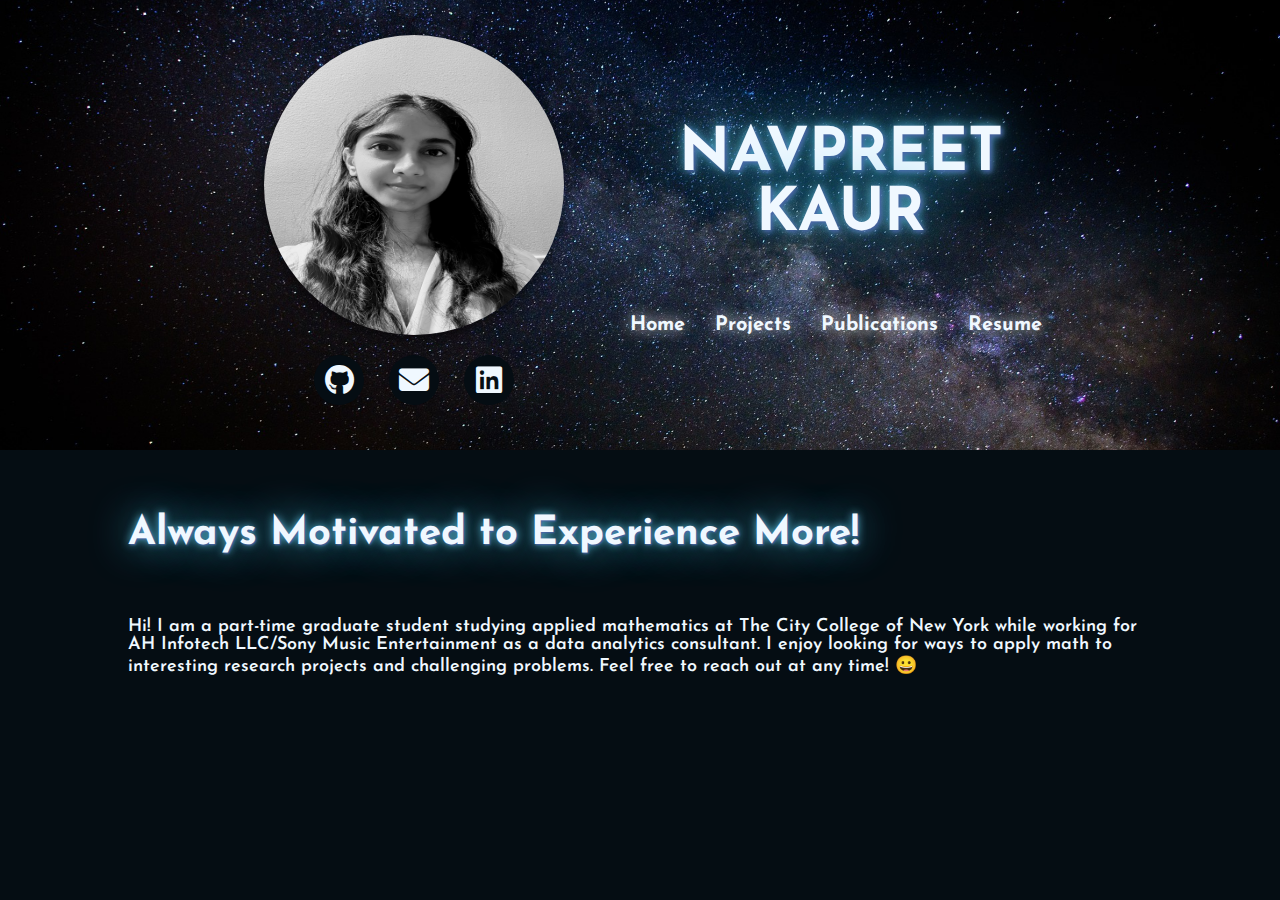
<file: index.html>
<!DOCTYPE html>
<link rel="stylesheet" type="text/css" href="style.css">
<link rel="preconnect" href="https://fonts.googleapis.com">
<link rel="preconnect" href="https://fonts.gstatic.com" crossorigin>
<link href="https://fonts.googleapis.com/css2?family=Josefin+Sans:wght@100&display=swap" rel="stylesheet">
<link rel="stylesheet" href="https://cdnjs.cloudflare.com/ajax/libs/font-awesome/6.5.1/css/all.min.css">
<html>
  <meta charset = "UTF-8">
  <meta name = "viewport" content = "width = device - width, height = device - height, initial - scale = 1.0">
  <script src = "interactive.js"></script>
  <body>
    <div class = "bg">
      <!-- split into right and left sections -->
      <section class="container">
        <!-- left half for pic and media links -->
        <div class="left-half">
          <article>
            <div class = "floatingImage">
              <img src = "Pics/PXL_20240824_044429826.RAW-01.COVER~2.jpg" alt="Nav Picture">
            </div>
            <!-- Social links -->
            <a href="https://github.com/nkaur15" class="fa-brands fa-github"></a>
            <a href="mailto:navkaur1026@gmail.com?subject = Feedback&body = Website Contacted" class="fa-solid fa-envelope"></a>
            <a href="https://www.linkedin.com/in/navpreet-kaur-005a46185/" class="fa-brands fa-linkedin"></a>
          </article>
        </div>
        <!-- right half for title and nav bar -->
        <div class="right-half">
          <article>
            <h1 class = "title">NAVPREET KAUR</h1>
            <div class = "nav">
              <div class = "navheader">
                <ul class = "menu">
                  <a href = "/">Home</a>
                  <a href = "projects.html">Projects</a>
                  <a href = "publications.html">Publications</a>
                  <a href = "resume.html">Resume</a>
                </ul>
              </div>
            </div>
          </article>
        </div>
    </section>
    </div>
     <!-- add about me section here -->
        <h1 class = "header">Always Motivated to Experience More!</h1>
        <!-- adding shooting stars https://codesandbox.io/p/sandbox/css-shooting-stars-animation-w96ut?file=%2Fstyle.css%3A12%2C13 -->
        <p class = "par">
          Hi! I am a part-time graduate student studying applied mathematics at The City College of New York while working for AH Infotech
          LLC/Sony Music Entertainment as a data analytics consultant. 

          I enjoy looking for ways to apply math to interesting research projects and challenging problems. 

          Feel free to reach out at any time! &#128512;
        </p>
    </body>
</html>
</file>
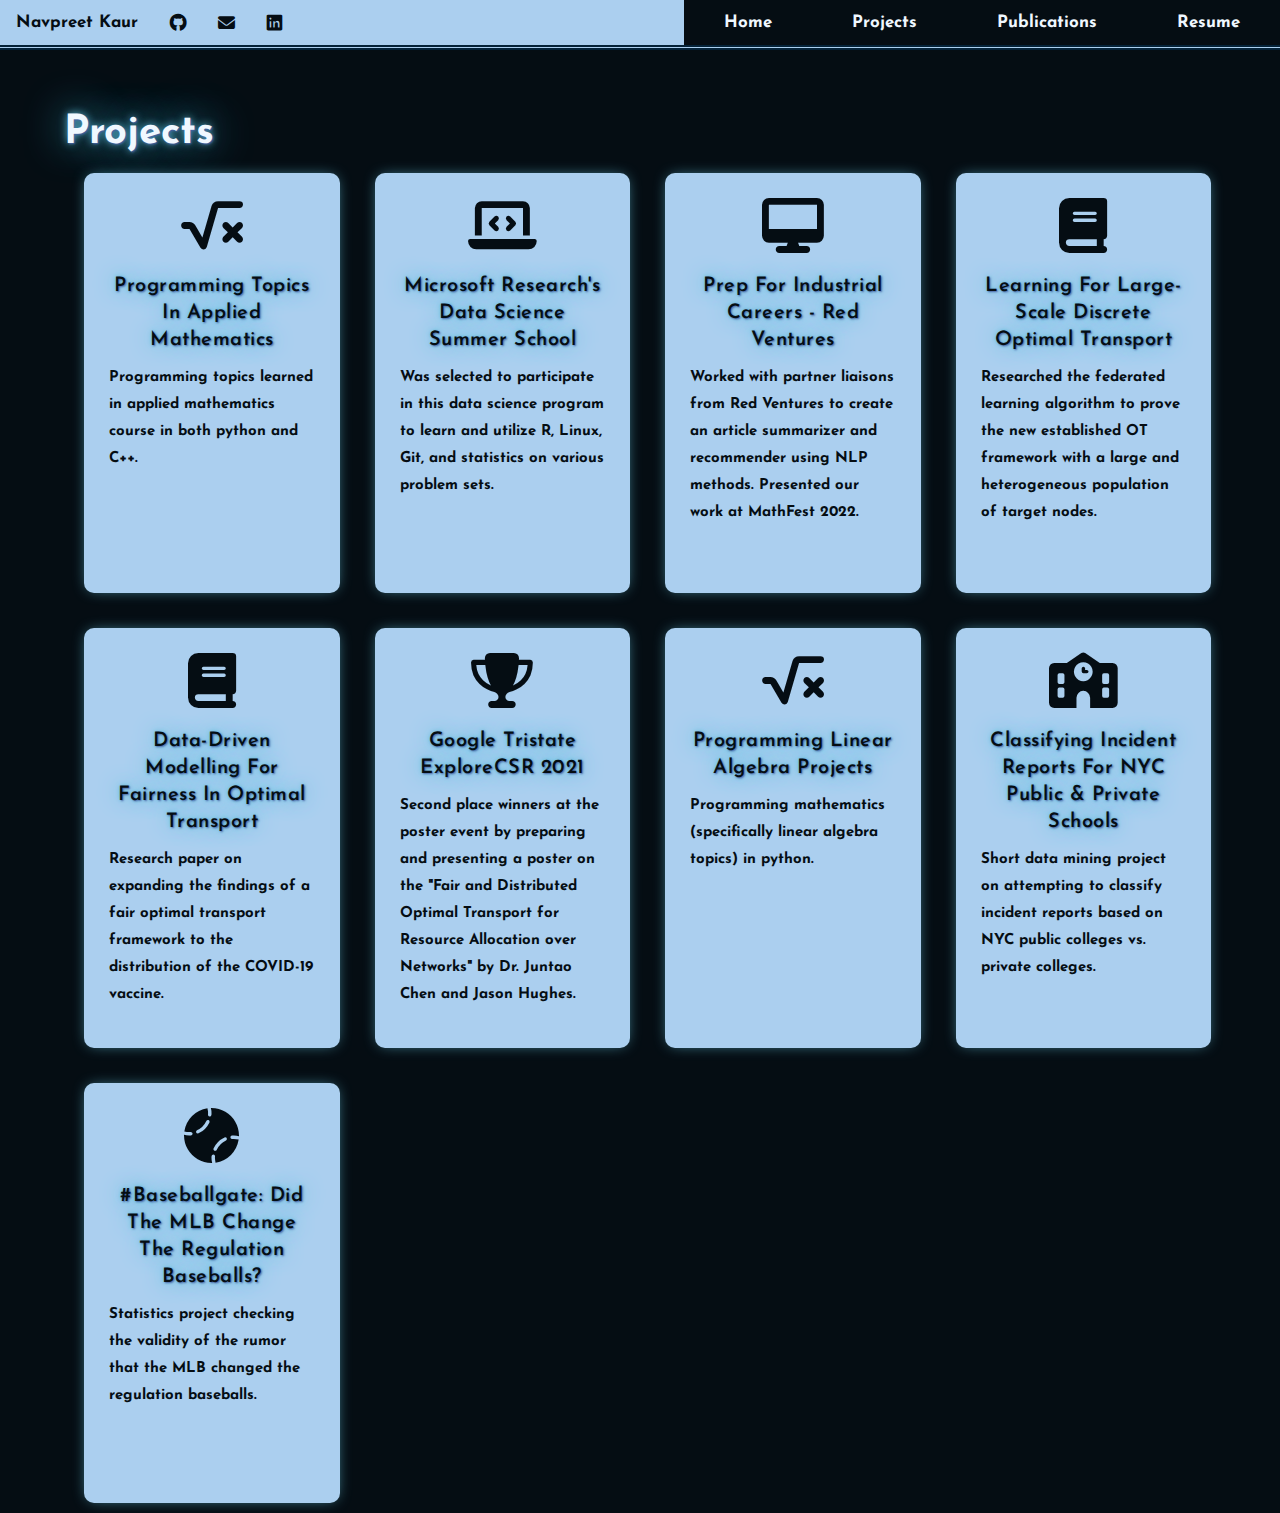
<file: projects.html>
<html lang = "en">
<link rel = "stylesheet" type = "text/css" href = "style2.css">
<link rel="preconnect" href="https://fonts.googleapis.com">
<link rel="preconnect" href="https://fonts.gstatic.com" crossorigin>
<link href="https://fonts.googleapis.com/css2?family=Josefin+Sans:wght@100&display=swap" rel="stylesheet">
<link rel="stylesheet" href="https://cdnjs.cloudflare.com/ajax/libs/font-awesome/6.5.1/css/all.min.css">
<meta charset = "UTF-8">
<meta name = "viewport" content = "width = device - width, height = device - height, initial - scale = 1.0">
<head>
  <div class="nav2">
    <a>Navpreet Kaur</a>
    <a href="https://github.com/nkaur15" class="fa-brands fa-github left"></a>
    <a href="mailto:navkaur1026@gmail.com?subject = Feedback&body = Website Contacted" class="fa fa-envelope left"></a>
    <a href="https://www.linkedin.com/in/navpreet-kaur-005a46185/" class="fa-brands fa-linkedin left"></a>
    <a href = "resume.html" class = "split">Resume</a>
    <a href = "publications.html" class = "split">Publications</a>
    <a href = "projects.html" class = "split">Projects</a>
    <a href = "/" class = "split">Home</a>  
  </div>

  <script src = "interactive.js"></script> 
</head>
<body>
  <div class = "container">
    <div class = "header">Projects</div>
    <div class = "box-container">
      <div class = "serviceContainer">
        <div class = "service-icon">
          <span><i class = "fa-solid fa-square-root-variable"></i></span>
        </div>
        <h3 class = "title">Programming Topics in Applied Mathematics</h3>
        <p class = "description">Programming topics learned in applied mathematics course in both python and C++.</p>
        <a href = "https://github.com/nkaur15/topics_in_applied_math" class = "view-link">View Projects</a>
      </div>
      <div class = "serviceContainer">
        <div class = "service-icon">
          <span><i class = "fa-solid fa-laptop-code"></i></span>
        </div>
        <h3 class = "title">Microsoft Research's Data Science Summer School</h3>
        <p class = "description">Was selected to participate in this data science program to learn and utilize R, Linux, Git, 
          and statistics on various problem sets.</p>
        <a href = "https://github.com/nkaur15/coursework" class = "view-link">View Coursework</a>
        <a href = "https://github.com/nkaur15/covid-nyc-2022-group-4" class = "view-link">View Project</a>
      </div>
      <div class = "serviceContainer">
        <div class = "service-icon">
          <span><i class = "fa fa-desktop"></i></span>
        </div>
        <h3 class = "title">Prep for Industrial Careers - Red Ventures</h3>
        <p class = "description">Worked with partner liaisons from Red Ventures to create an article summarizer and recommender 
          using NLP methods. Presented our work at MathFest 2022.</p>
        <a href = "https://github.com/nkaur15/ArticleSummarizationFordham" class = "view-link">View Project</a>
      </div>
      <div class = "serviceContainer">
        <div class = "service-icon">
          <span><i class = "fa fa-book"></i></span>
        </div>
        <h3 class = "title">Learning for Large-Scale Discrete Optimal Transport</h3>
        <p class = "description">Researched the federated learning algorithm to prove the new established OT framework with a large 
          and heterogeneous population of target nodes.</p>
        <a href = "https://infocom.info/infocom22/day/2/track/Poster" class = "view-link">View Conference</a>
        <a href = "https://ieeexplore.ieee.org/document/9798378" class = "view-link">View Poster</a>
      </div>
      <div class = "serviceContainer">
        <div class = "service-icon">
          <span><i class = "fa fa-book"></i></span>
        </div>
        <h3 class = "title">Data-Driven Modelling for Fairness in Optimal Transport</h3>
        <p class = "description">Research paper on expanding the findings of a fair optimal transport framework to the distribution 
          of the COVID-19 vaccine.</p>
        <a href = "https://ieeexplore.ieee.org/document/9751173" class = "view-link">View Paper</a>
      </div>
      <div class = "serviceContainer">
        <div class = "service-icon">
          <span><i class = "fa-solid fa-trophy"></i></span>
        </div>
        <h3 class = "title">Google Tristate ExploreCSR 2021</h3>
        <p class = "description">Second place winners at the poster event by preparing and presenting a poster on the "Fair and Distributed 
          Optimal Transport for Resource Allocation over Networks" by Dr. Juntao Chen and Jason Hughes.</p>
        <a href = "Project Pages/ExploreCSR_poster.pptx.pdf" class = "view-link">View Poster</a>
      </div>
      <div class = "serviceContainer">
        <div class = "service-icon">
          <span><i class = "fa-solid fa-square-root-variable"></i></span>
        </div>
        <h3 class = "title">Programming Linear Algebra Projects</h3>
        <p class = "description">Programming mathematics (specifically linear algebra topics) in python.</p>
        <a href = "https://github.com/nkaur15/programmingMathProjects" class = "view-link">View Projects</a>
      </div>
      <div class = "serviceContainer">
        <div class = "service-icon">
          <span><i class = "fa fa-solid fa-school"></i></span>
        </div>
        <h3 class = "title">Classifying Incident Reports for NYC Public & Private Schools</h3>
        <p class = "description">Short data mining project on attempting to classify incident reports based on NYC public colleges
          vs. private colleges.</p>
        <a href = "https://github.com/nkaur15/Data-Mining-Project" class = "view-link">View Project</a>
      </div>
      <div class = "serviceContainer">
        <div class = "service-icon">
          <span><i class = "fa fa-solid fa-baseball"></i></span>
        </div>
        <h3 class = "title">#baseballgate: Did the MLB Change the Regulation Baseballs?</h3>
        <p class = "description">Statistics project checking the validity of the rumor that the MLB changed the regulation baseballs.</p>
        <a href = "Project Pages/Baseball Project Paper.pdf" class = "view-link">View Project</a>
      </div>
    </div>
   </div>
</body>
</html>
</file>
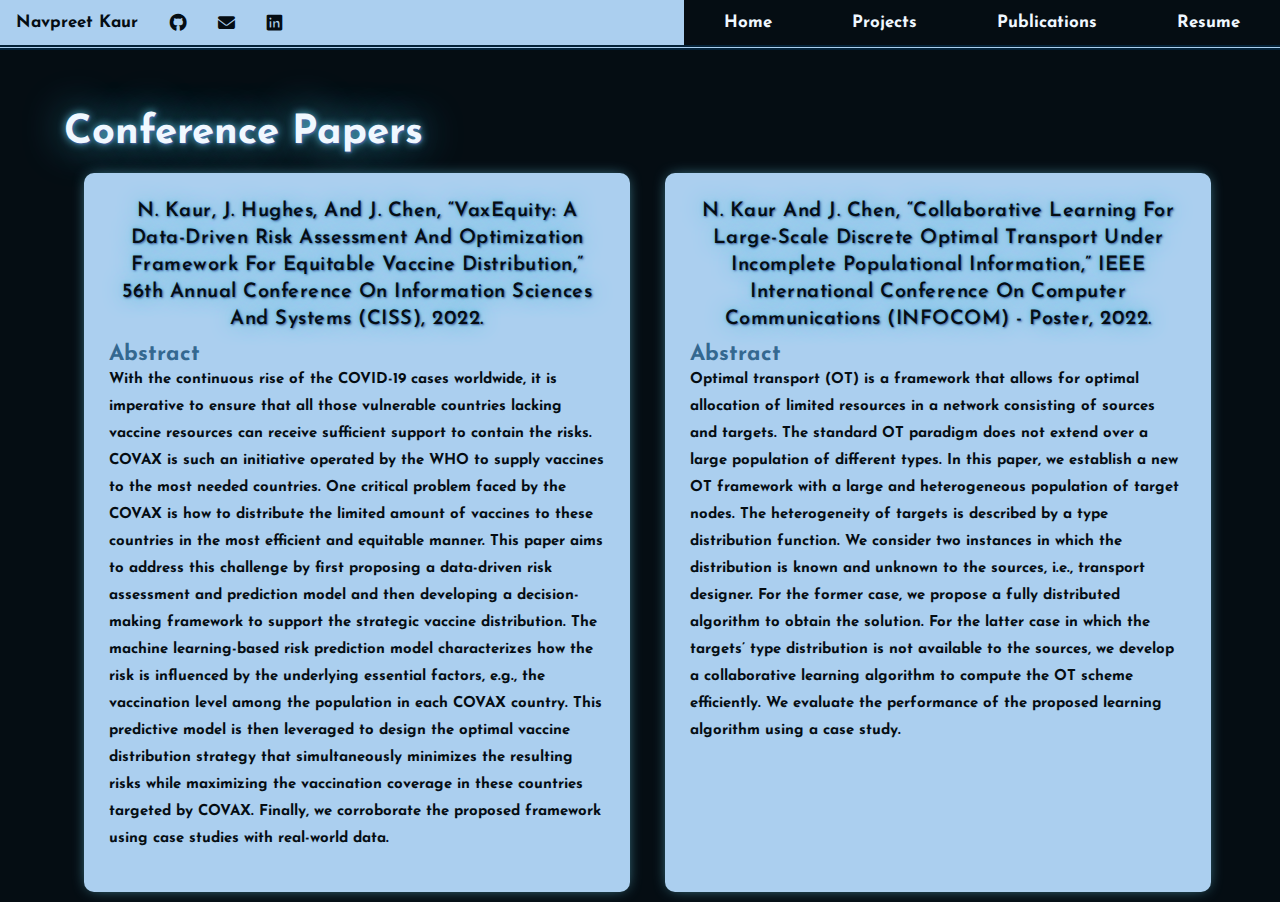
<file: publications.html>
<html lang = "en">
<link rel = "stylesheet" type = "text/css" href = "style2.css">
<link rel="preconnect" href="https://fonts.googleapis.com">
<link rel="preconnect" href="https://fonts.gstatic.com" crossorigin>
<link href="https://fonts.googleapis.com/css2?family=Josefin+Sans:wght@100&display=swap" rel="stylesheet">
<link rel="stylesheet" href="https://cdnjs.cloudflare.com/ajax/libs/font-awesome/6.5.1/css/all.min.css">
<meta charset = "UTF-8">
<meta name = "viewport" content = "width = device - width, height = device - height, initial - scale = 1.0">
<head>
  <div class="nav2">
    <a>Navpreet Kaur</a>
    <a href="https://github.com/nkaur15" class="fa-brands fa-github left"></a>
    <a href="mailto:navkaur1026@gmail.com?subject = Feedback&body = Website Contacted" class="fa fa-envelope left"></a>
    <a href="https://www.linkedin.com/in/navpreet-kaur-005a46185/" class="fa-brands fa-linkedin left"></a>
    <a href = "resume.html" class = "split">Resume</a>
    <a href = "publications.html" class = "split">Publications</a>
    <a href = "projects.html" class = "split">Projects</a>
    <a href = "/" class = "split">Home</a>  
  </div>

  <script src = "interactive.js"></script>
</head> 
<body>
  <div class = "container">
    <div class = "header">Conference Papers</div>
    <div class = "box-container">
      <div class = "serviceContainer">
        <h3 class = "title">N. Kaur, J. Hughes, and J. Chen, “VaxEquity: A Data-Driven Risk Assessment and Optimization Framework for 
          Equitable Vaccine Distribution,” 56th Annual Conference on Information Sciences and Systems (CISS), 2022.</h3>
        <div class = "header2">Abstract</div>
        <p class = "description">With the continuous rise of the COVID-19 cases worldwide, it is imperative to ensure that all those vulnerable
          countries lacking vaccine resources can receive sufficient support to contain the risks. COVAX is such an initiative operated
           by the WHO to supply vaccines to the most needed countries. One critical problem faced by the COVAX is how to distribute the 
           limited amount of vaccines to these countries in the most efficient and equitable manner. This paper aims to address this 
           challenge by first proposing a data-driven risk assessment and prediction model and then developing a decision-making
            framework to support the strategic vaccine distribution. The machine learning-based risk prediction model characterizes how 
            the risk is influenced by the underlying essential factors, e.g., the vaccination level among the population in each COVAX 
            country. This predictive model is then leveraged to design the optimal vaccine distribution strategy that simultaneously 
            minimizes the resulting risks while maximizing the vaccination coverage in these countries targeted by COVAX. Finally, we 
            corroborate the proposed framework using case studies with real-world data.</p>
        <a href = "https://ieeexplore.ieee.org/document/9751173" class = "view-link">Read Paper</a>
      </div>
      <div class = "serviceContainer">
        <h3 class = "title">N. Kaur and J. Chen, “Collaborative Learning for Large-Scale Discrete Optimal Transport under Incomplete 
          Populational Information,” IEEE International Conference on Computer Communications (INFOCOM) - Poster, 2022.</h3>
        <div class = "header2">Abstract</div>
        <p class = "description">Optimal transport (OT) is a framework that allows for optimal allocation of limited resources in a network 
        consisting of sources and targets. The standard OT paradigm does not extend over a large population of different types. In 
        this paper, we establish a new OT framework with a large and heterogeneous population of target nodes. The heterogeneity of
        targets is described by a type distribution function. We consider two instances in which the distribution is known and 
        unknown to the sources, i.e., transport designer. For the former case, we propose a fully distributed algorithm to obtain 
        the solution. For the latter case in which the targets’ type distribution is not available to the sources, we develop a 
        collaborative learning algorithm to compute the OT scheme efficiently. We evaluate the performance of the proposed learning 
        algorithm using a case study.</p>
        <a href = "https://ieeexplore.ieee.org/document/9798378" class = "view-link">Read Paper</a>
      </div>
  </div>
</body>
</html>
</file>
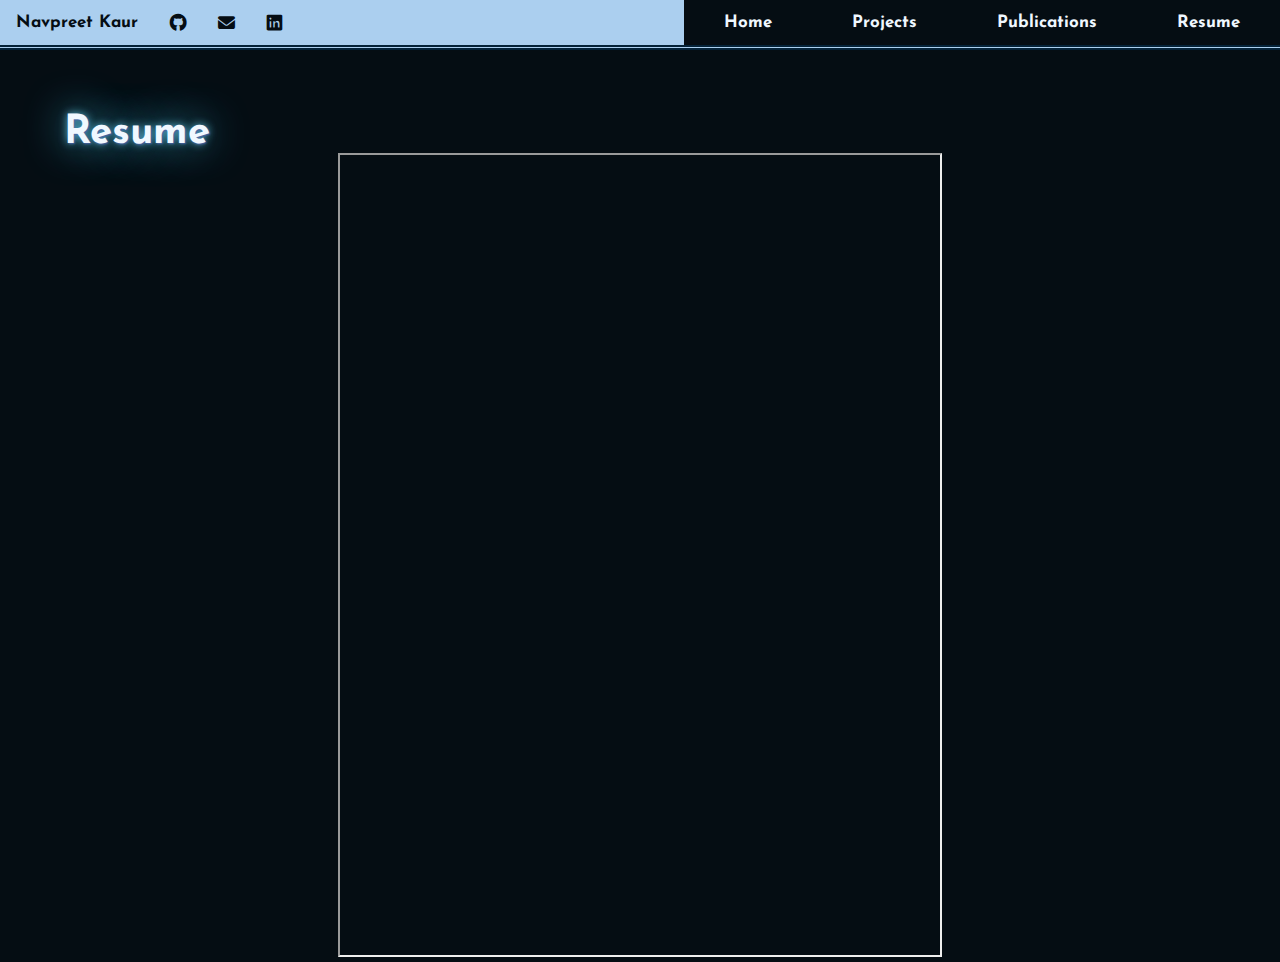
<file: resume.html>
<html lang = "en">
<link rel = "stylesheet" type = "text/css" href = "style2.css">
<link rel="preconnect" href="https://fonts.googleapis.com">
<link rel="preconnect" href="https://fonts.gstatic.com" crossorigin>
<link href="https://fonts.googleapis.com/css2?family=Josefin+Sans:wght@100&display=swap" rel="stylesheet">
<link rel="stylesheet" href="https://cdnjs.cloudflare.com/ajax/libs/font-awesome/6.5.1/css/all.min.css">
<meta charset = "UTF-8">
<meta name = "viewport" content = "width = device - width, height = device - height, initial - scale = 1.0">
<head>
  <div class="nav2">
    <a>Navpreet Kaur</a>
    <a href="https://github.com/nkaur15" class="fa-brands fa-github left"></a>
    <a href="mailto:navkaur1026@gmail.com?subject = Feedback&body = Website Contacted" class="fa fa-envelope left"></a>
    <a href="https://www.linkedin.com/in/navpreet-kaur-005a46185/" class="fa-brands fa-linkedin left"></a>
    <a href = "resume.html" class = "split">Resume</a>
    <a href = "publications.html" class = "split">Publications</a>
    <a href = "projects.html" class = "split">Projects</a>
    <a href = "/" class = "split">Home</a>  
  </div>

  <script src = "interactive.js"></script>
</head>
<body>
  <div class = "container">
    <div class = "header">Resume</div>
    <iframe src="Navpreet_Kaur_Resume.pdf", width = "600px", height = "800px">
    </iframe>
  </div>
</body>
</html>
</file>
<file: style.css>
body {
    width: 100%;
    height: 100%;
    margin: 0%;
    padding: 0%;
    background: rgb(5, 13, 19);
    background-size: cover;
    font-family: 'Josefin Sans', sans-serif;
    color: aliceblue;
    text-align: center;
    align-items: center;
}

html {
    height: 100%;
    margin: 0%;
}

div {
  display: flex;
  flex-direction: column;
  justify-content: center;
  align-items: center;
}

/* background image for homepage that only covers half the screen */
.bg {
	background-image: url("Pics/cosmos-1853491_1920.jpg");
    height: 50%; 
    background-position: center;
    background-repeat: no-repeat;
    background-size: cover;
}

/* top half of home page with animated pic and nav bar https://css-tricks.com/left-and-right/ */
.bg .container {
    display: flex;
    margin-left: 10%;
    margin-right: 10%;
}

.left-half {
    flex: 1;
    padding: 20px;
}

.right-half {
    flex: 1;
    /*padding: 1rem;*/
}

/* title for right half */
.title {
    font-family: 'Josefin Sans', sans-serif;
    text-shadow: 2px 2px 4px rgb(73, 97, 164), 0 0 1em rgb(71, 185, 217), 0 0 0.2em rgb(95, 189, 215);
    font-size: 60px;
    font-weight: 900;
    color: aliceblue;
}

/* image goes on left half */
/* animated image with code from MarioDesigns on https://codepen.io/MarioDesigns/pen/woJgeo */
.floatingImage {
    overflow: hidden;
    justify-content: center;
    display: center;
    margin-right: 10%;
    margin-bottom: 10px;
    width: 300px;
    height: 300px;
    box-sizing: border-box;
    border: 6px rgb(101, 68, 177);
    border-radius: 50%;
    box-shadow: 0px 5px 15px 0px rgba(0,0,0,0.6);
    transform: translatey(0px);
    animation: float 10s ease-in-out infinite;
}

img {
	width: 100%;
    height: 100%;
}

@keyframes float {
	0% {
		box-shadow: 0 5px 15px 0px rgba(0,0,0,0.6);
		transform: translatey(0px);
	}
	50% {
		box-shadow: 0 25px 15px 0px rgba(0,0,0,0.2);
		transform: translatey(-20px);
	}
	100% {
		box-shadow: 0 5px 15px 0px rgba(0,0,0,0.6);
		transform: translatey(0px);
	}
}

/* navigation bar for home page */
.nav {
    overflow: hidden;
    display: flex;
    align-items: center;
    text-align: center;
    font-size: 20px;
    font-weight: 900;
}

.menu {
    height: 100%;
    width: 100%;
    display: flex;
    align-items: center;
    list-style: none;
    padding: 0 5px;
}

.menu a {
    display: block;
    height: 100%;
    position: relative;
    display: flex;
    align-items: center;
    justify-content: center;
    color: aliceblue;
    text-shadow: 0 0 15px white;
    transition: all 300ms cubic-bezier(0.075, 0.82, 0.165, 1);
    font-stretch: semi-condensed;
    text-decoration: none;
    text-align: center;
    padding: 10px 15px;
}

/* credit to https://dev.to/kiranrajvjd/10-simple-navigation-bar-hover-animations-1980 */
.menu a:after,
.menu a:before {
    content: "";
    position: absolute;
    display: block;
    border: 0px solid transparent;
    width: 0%;
    height: 0%;
    transition: all 0.5s ease;
}

.menu a:after {
    width: 0%;
    height: 0%;
    top: 0;
    left: 0;
    border-top: 2px solid transparent;
    border-left: 2px solid transparent;
}

.menu a:before {
    width: 0%;
    height: 0%;
    right: 0;
    bottom: 0;
    border-bottom: 2px solid transparent;
    border-right: 2px solid transparent;
}

.menu a:hover{
    background-color: rgb(5, 13, 19);
    color: rgb(135, 168, 197);
}

.menu a:hover::before,
.menu a:hover::after {
    width: 100%;
    height: 100%;
    border-color: aliceblue;
}

/*social media buttons*/
.fa,
.fa-brands,
.fa-solid {
    padding: 10px;
    font-size: 30px;
    width: 30px;
    height: 30px;
    text-align: center;
    text-decoration: none;
    border-radius: 50%;
  }
  
.fa:hover,
.fa-brands:hover,
.fa-solid:hover {
    opacity: 0.7;
    color: rgb(135, 168, 197);
}
  
.fa-github,
.fa-envelope,
.fa-linkedin {
    background: rgb(5, 13, 19);
    color: aliceblue;
    margin: 10px;
}
  
.header {
    text-align: left;
    align-items: left;
    margin-left: 10%;
    margin-top: 5%;
    font-family: 'Josefin Sans', sans-serif;
    font-size: 40px;
    font-weight: 800;
    text-shadow: 1px 1px 2px rgb(73, 97, 164), 0 0 1em rgb(71, 185, 217), 0 0 0.2em rgb(95, 189, 215);
    color:aliceblue;
}

.par {
    text-align: left;
    align-items: left;
    margin-left: 10%;
    margin-right: 10%;
    margin-top: 5%;
    font-family: 'Josefin Sans', sans-serif;
    color: aliceblue;
    font-weight: 600;
    font-size: 18px;
}

/* shooting stars addition https://codesandbox.io/p/sandbox/css-shooting-stars-animation-w96ut?file=%2Fstyle.css%3A9%2C1-147%2C1 */
</file>
<file: style2.css>
head, body {
    width: 100%;
    height: 100%;
    margin: 0%;
    padding: 0%;
    background: rgb(5, 13, 19);
    background-size: cover;
    font-family: 'Josefin Sans', sans-serif;
    color: aliceblue;
    text-align: center;
    align-items: center;
}

/* navigation bar style for all other pages exc. home */
.nav2 {
    overflow: hidden;
    background-color: rgb(171, 207, 239);
    border-bottom: 5px rgb(4, 34, 56);
    border-bottom-style: double;
}
  
.nav2 a {
    float: left;
    color: rgb(5, 13, 19);
    text-align: center;
    padding: 14px 16px;
    text-decoration: none;
    font-size: 17px;
    font-weight: bolder;
}

.nav2 a.left {
	float: left;
}
  
.nav2 a.left:hover {
    background-color: rgb(4, 34, 56);
    border: 3px solid rgb(171, 207, 239);
    color: aliceblue;
}
  
/* Create a right-aligned (split) link inside the navigation bar */
.nav2 a.split {
    float: right;
    background-color: rgb(5, 13, 19);
    padding: 14px 40px;
    color: aliceblue;
}
  
.nav2 a.split:hover {
    background-color: rgb(171, 207, 239);
    border: 3px solid rgb(4, 34, 56);
    color: rgb(5, 13, 19);
}

.container {
	padding: 5px 5%;
    
}

.header {
    text-align: left;
    margin-top: 5%;
    font-family: 'Josefin Sans', sans-serif;
    font-size: 40px;
    font-weight: 800;
    color: aliceblue;
    text-shadow: 1px 1px 2px rgb(73, 97, 164), 0 0 1em rgb(71, 185, 217), 0 0 0.2em rgb(95, 189, 215);
}

.par {
    text-align: left;
    margin-top: 2%;
    font-family: 'Josefin Sans', sans-serif;
    font-size: 20px;
    font-weight: 600;
    color: aliceblue;
}

.header2 {
    text-align: left;
    margin-top: 2%;
    font-family: 'Josefin Sans', sans-serif;
    font-size: 22px;
    font-weight: 700;
    color:rgb(52, 104, 144);
}

.link {
	color: rgb(50, 94, 128);
    font-size: 22px;
    font-weight: 600;
    transition: all 0.3s ease 0s;
    text-align: left;
    padding-top: 5px;
}

.box-container {
	display: grid;
    grid-template-columns: repeat(auto-fit, minmax(270px, 1fr)); 
    grid-auto-rows: 1fr;
    gap: 10px;
}

/* https://bestjquery.com/tutorial/service-box/demo192/# */
.serviceContainer {
	font-family: 'Josefin Sans';
	font-weight: bolder;
    padding: 25px;
    margin: 20px 5px 5px 20px;
    border-radius: 10px;
    box-shadow: 0 0 15px -5px rgb(95, 189, 215);
    background: rgb(171, 207, 239);
    color: rgb(5, 13, 19);
    transition: all 0.3s ease 0s;
}

.serviceContainer:hover {
	background: rgb(52, 104, 144);
    color: aliceblue;
    font-weight: 500;
}

.serviceContainer .description {
	/* color: rgb(5, 13, 19); */
    font-size: 15px;
    line-height: 27px;
    font-weight: bolder;
    text-align: left;
    margin: 0 0 15px;
    transition: all 0.3s ease 0s;
    display: block;
}

.serviceContainer:hover .description {
    display: none;
}

.serviceContainer .view-link {
    display: none;
}

.serviceContainer:hover .view-link {
    display: inline-block;
	color: rgb(138, 223, 216);
    font-size: 17px;
    font-weight: 800;
    transition: all 0.3s ease 0s;
    text-decoration: none;
    text-shadow: 1px 1px 2px rgb(129, 146, 191), 0 0 1em rgb(76, 196, 229), 0 0 2em rgb(109, 186, 205);
    padding: 10px;
    margin-top: 5px;
}

.serviceContainer:hover .view-link:hover {
    display: inline-block;
	color: rgb(13, 83, 129);
    background-color: rgb(171, 207, 239);
    font-size: 17px;
    font-weight: 900;
    transition: all 0.3s ease 0s;
    text-decoration: none;
    text-shadow: 1px 1px 2px rgb(129, 146, 191), 0 0 1em rgb(76, 196, 229), 0 0 2em rgb(109, 186, 205);
    padding: 10px;
    margin-top: 5px;
}

.serviceContainer .service-icon {
	/* color: rgb(5, 13, 19); */
    font-size: 55px;
    margin: 0 0 20px;
    transition: all 0.3s ease 0s;
}

.serviceContainer .title {
	/* color: rgb(5, 13, 19); */
    font-size: 20px;
    font-weight: 600;
    letter-spacing: 0.5px;
    line-height: 27px;
    text-transform: capitalize;
    text-shadow: 1px 1px 2px rgb(73, 97, 164), 0 0 1em rgb(71, 185, 217), 0 0 0.2em rgb(95, 189, 215);
    margin: 0 0 10px;
    transition: all 0.3s ease 0s;
}
</file>
